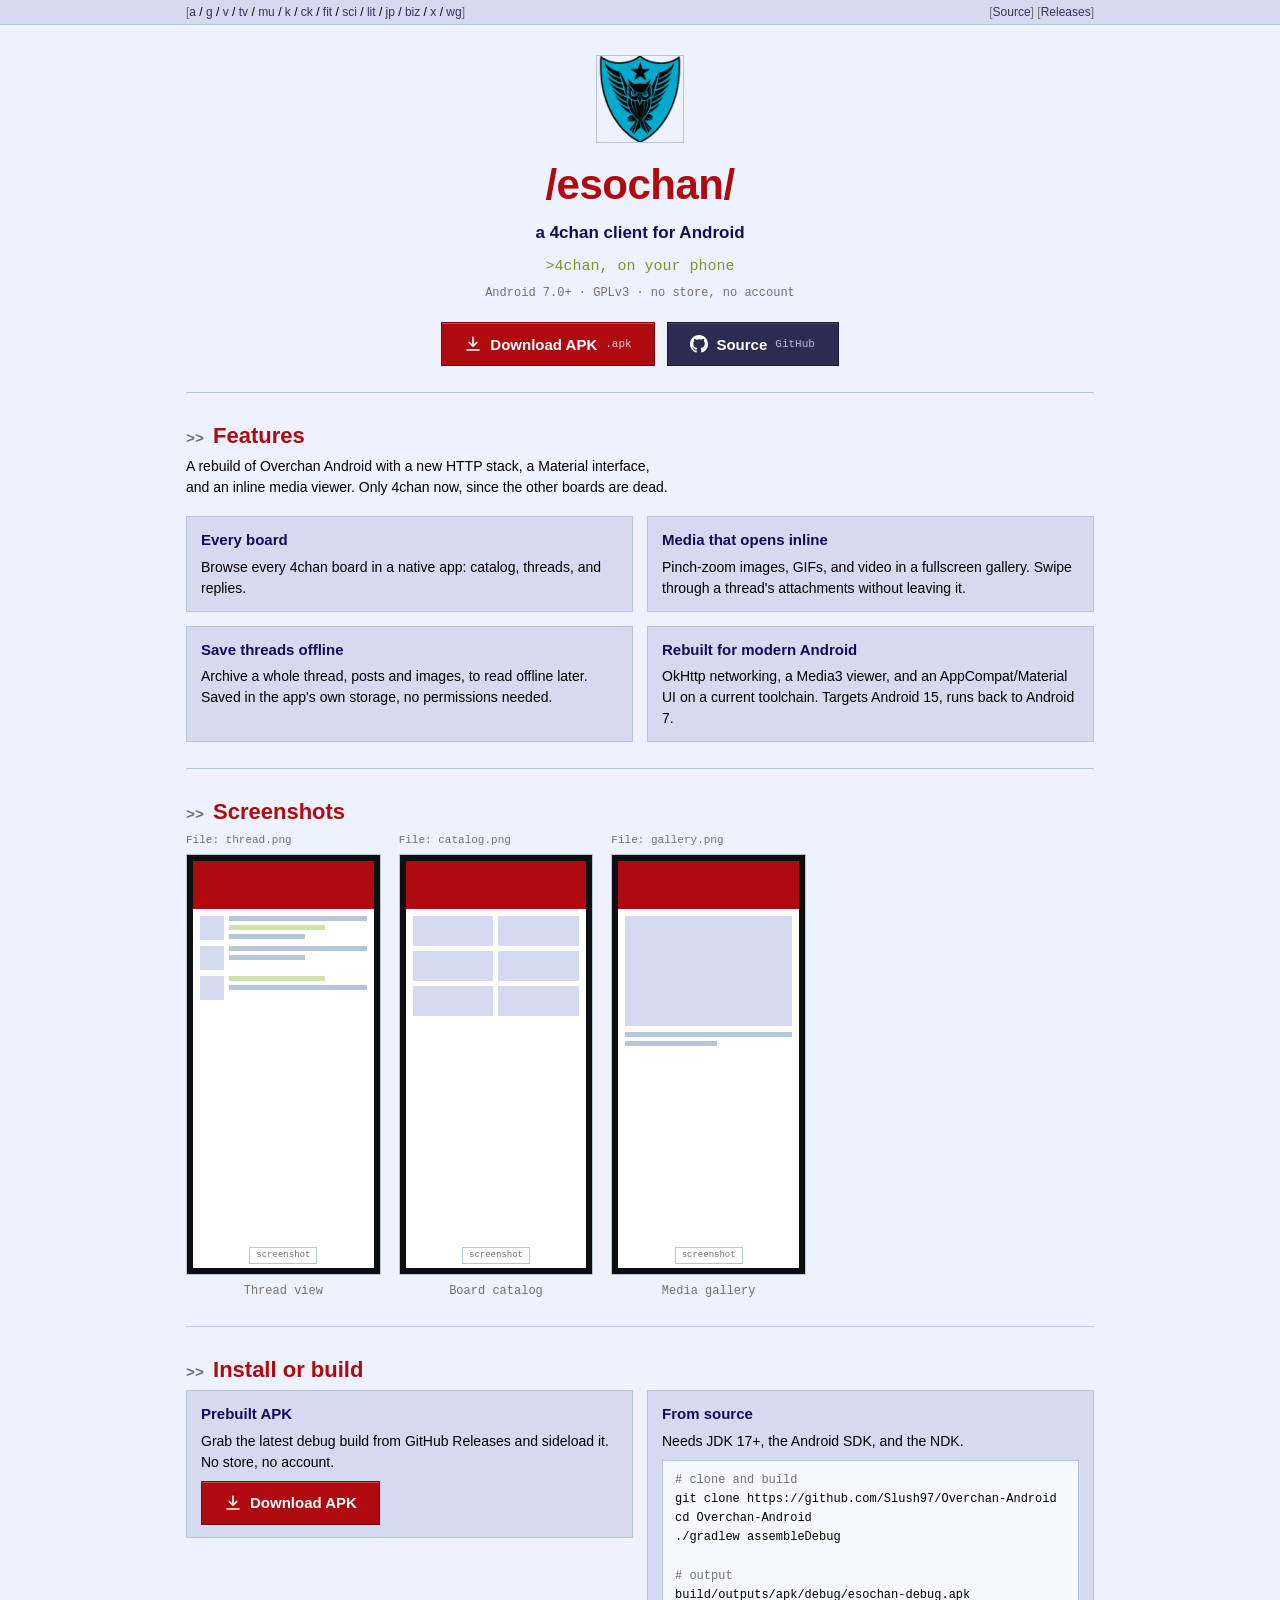
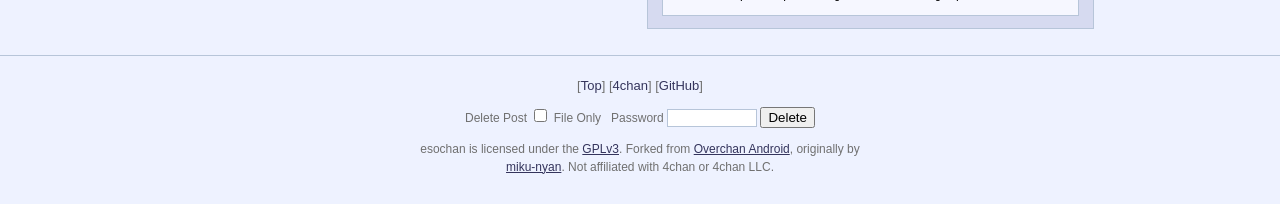
<file: index.html>
<!DOCTYPE html>
<html lang="en" dir="ltr">
<head>
  <meta charset="utf-8">
  <meta name="viewport" content="width=device-width, initial-scale=1">
  <meta name="theme-color" content="#d6daf0">
  <title>/esochan/ - a 4chan client for Android</title>
  <meta name="description" content="esochan - a 4chan client for Android, rebuilt from Overchan Android. GPLv3.">
  <meta property="og:title" content="/esochan/ - a 4chan client">
  <meta property="og:description" content="A 4chan client for Android, rebuilt from Overchan Android.">
  <link rel="icon" type="image/png" href="assets/icon.png">
  <link rel="stylesheet" href="style.css">
</head>
<body>

  <!-- top board bar -->
  <nav class="navbar">
    <div class="wrap">
      <span class="boards">
        <span class="brackets">[</span><!--
        --><a href="https://boards.4chan.org/a/">a</a> /
        <a href="https://boards.4chan.org/g/">g</a> /
        <a href="https://boards.4chan.org/v/">v</a> /
        <a href="https://boards.4chan.org/tv/">tv</a> /
        <a href="https://boards.4chan.org/mu/">mu</a> /
        <a href="https://boards.4chan.org/k/">k</a> /
        <a href="https://boards.4chan.org/ck/">ck</a> /
        <a href="https://boards.4chan.org/fit/">fit</a> /
        <a href="https://boards.4chan.org/sci/">sci</a> /
        <a href="https://boards.4chan.org/lit/">lit</a> /
        <a href="https://boards.4chan.org/jp/">jp</a> /
        <a href="https://boards.4chan.org/biz/">biz</a> /
        <a href="https://boards.4chan.org/x/">x</a> /
        <a href="https://boards.4chan.org/wg/">wg</a><!--
        --><span class="brackets">]</span>
      </span>
      <span class="right">
        <span class="brackets">[</span><a href="https://github.com/Slush97/Overchan-Android">Source</a><span class="brackets">]</span>
        <span class="brackets">[</span><a href="https://github.com/Slush97/Overchan-Android/releases">Releases</a><span class="brackets">]</span>
      </span>
    </div>
  </nav>

  <!-- hero -->
  <header class="hero">
    <img class="logo" src="assets/icon.png" width="88" height="88" alt="esochan icon">
    <h1>/esochan/</h1>
    <p class="tagline">a 4chan client for Android</p>
    <p class="greentext">&gt;4chan, on your phone</p>
    <p class="meta">Android 7.0+ &middot; GPLv3 &middot; no store, no account</p>
    <div class="cta">
      <a class="btn primary" href="https://github.com/Slush97/Overchan-Android/releases">
        <svg viewBox="0 0 24 24" fill="none" stroke="currentColor" stroke-width="2.2" stroke-linecap="round" stroke-linejoin="round" aria-hidden="true"><path d="M12 3v11"/><path d="M7 10l5 5 5-5"/><path d="M4 20h16"/></svg>
        Download APK <span class="sub">.apk</span>
      </a>
      <a class="btn github" href="https://github.com/Slush97/Overchan-Android">
        <svg viewBox="0 0 16 16" fill="currentColor" aria-hidden="true"><path d="M8 0C3.58 0 0 3.58 0 8c0 3.54 2.29 6.53 5.47 7.59.4.07.55-.17.55-.38 0-.19-.01-.82-.01-1.49-2.01.37-2.53-.49-2.69-.94-.09-.23-.48-.94-.82-1.13-.28-.15-.68-.52-.01-.53.63-.01 1.08.58 1.23.82.72 1.21 1.87.87 2.33.66.07-.52.28-.87.51-1.07-1.78-.2-3.64-.89-3.64-3.95 0-.87.31-1.59.82-2.15-.08-.2-.36-1.02.08-2.12 0 0 .67-.21 2.2.82a7.6 7.6 0 012-.27c.68 0 1.36.09 2 .27 1.53-1.04 2.2-.82 2.2-.82.44 1.1.16 1.92.08 2.12.51.56.82 1.27.82 2.15 0 3.07-1.87 3.75-3.65 3.95.29.25.54.73.54 1.48 0 1.07-.01 1.93-.01 2.2 0 .21.15.46.55.38A8.01 8.01 0 0016 8c0-4.42-3.58-8-8-8z"/></svg>
        Source <span class="sub">GitHub</span>
      </a>
    </div>
  </header>

  <div class="wrap">

    <!-- features -->
    <section id="features">
      <h2 class="sectionTitle">Features</h2>
      <p class="sectionLede">A rebuild of Overchan Android with a new HTTP stack, a Material interface, and an inline media viewer. Only 4chan now, since the other boards are dead.</p>
      <div class="grid">
        <div class="card">
          <h3>Every board</h3>
          <p>Browse every 4chan board in a native app: catalog, threads, and replies.</p>
        </div>
        <div class="card">
          <h3>Media that opens inline</h3>
          <p>Pinch-zoom images, GIFs, and video in a fullscreen gallery. Swipe through a thread's attachments without leaving it.</p>
        </div>
        <div class="card">
          <h3>Save threads offline</h3>
          <p>Archive a whole thread, posts and images, to read offline later. Saved in the app's own storage, no permissions needed.</p>
        </div>
        <div class="card">
          <h3>Rebuilt for modern Android</h3>
          <p>OkHttp networking, a Media3 viewer, and an AppCompat/Material UI on a current toolchain. Targets Android 15, runs back to Android 7.</p>
        </div>
      </div>
    </section>

    <!-- screenshots -->
    <section id="screens">
      <h2 class="sectionTitle">Screenshots</h2>
      <div class="shots">
        <figure class="shot">
          <span class="fileinfo">File: thread.png</span>
          <div class="phone" role="img" aria-label="Screenshot placeholder: thread view">
            <div class="screen">
              <div class="appbar"></div>
              <div class="body">
                <div class="row"><div class="thumb"></div><div class="lines"><i></i><i class="green"></i><i class="short"></i></div></div>
                <div class="row"><div class="thumb"></div><div class="lines"><i></i><i class="short"></i></div></div>
                <div class="row"><div class="thumb"></div><div class="lines"><i class="green"></i><i></i></div></div>
              </div>
            </div>
            <span class="ph-label">screenshot</span>
          </div>
          <figcaption>Thread view</figcaption>
        </figure>
        <figure class="shot">
          <span class="fileinfo">File: catalog.png</span>
          <div class="phone" role="img" aria-label="Screenshot placeholder: board catalog">
            <div class="screen">
              <div class="appbar"></div>
              <div class="grid2"><span></span><span></span><span></span><span></span><span></span><span></span></div>
            </div>
            <span class="ph-label">screenshot</span>
          </div>
          <figcaption>Board catalog</figcaption>
        </figure>
        <figure class="shot">
          <span class="fileinfo">File: gallery.png</span>
          <div class="phone" role="img" aria-label="Screenshot placeholder: media gallery">
            <div class="screen">
              <div class="appbar"></div>
              <div class="body">
                <div class="row"><div class="thumb" style="width:100%;height:110px"></div></div>
                <div class="row"><div class="lines"><i></i><i class="short"></i></div></div>
              </div>
            </div>
            <span class="ph-label">screenshot</span>
          </div>
          <figcaption>Media gallery</figcaption>
        </figure>
      </div>
    </section>

    <!-- get it -->
    <section id="get">
      <h2 class="sectionTitle">Install or build</h2>
      <div class="getgrid">
        <div class="card">
          <h3>Prebuilt APK</h3>
          <p>Grab the latest debug build from GitHub Releases and sideload it. No store, no account.</p>
          <p><a class="btn primary" href="https://github.com/Slush97/Overchan-Android/releases">
            <svg viewBox="0 0 24 24" fill="none" stroke="currentColor" stroke-width="2.2" stroke-linecap="round" stroke-linejoin="round" aria-hidden="true"><path d="M12 3v11"/><path d="M7 10l5 5 5-5"/><path d="M4 20h16"/></svg>
            Download APK</a></p>
        </div>
        <div class="card">
          <h3>From source</h3>
          <p>Needs JDK 17+, the Android SDK, and the NDK.</p>
<pre class="code"><span class="c"># clone and build</span>
git clone https://github.com/Slush97/Overchan-Android
cd Overchan-Android
./gradlew assembleDebug

<span class="c"># output</span>
build/outputs/apk/debug/esochan-debug.apk</pre>
        </div>
      </div>
    </section>

  </div>

  <!-- footer -->
  <footer class="footer">
    <div class="nav">
      <span class="brackets">[</span><a href="#">Top</a><span class="brackets">]</span>
      <span class="brackets">[</span><a href="https://boards.4chan.org/">4chan</a><span class="brackets">]</span>
      <span class="brackets">[</span><a href="https://github.com/Slush97/Overchan-Android">GitHub</a><span class="brackets">]</span>
    </div>
    <form class="delform" onsubmit="return false" aria-label="Delete post (decorative)">
      Delete Post <input type="checkbox" aria-label="File only"> File Only
      &nbsp; Password <input type="text" aria-label="Password">
      <input type="submit" value="Delete">
    </form>
    <div class="disclaimer">
      esochan is licensed under the <a href="https://www.gnu.org/licenses/gpl-3.0.txt">GPLv3</a>.
      Forked from <a href="https://github.com/miku-nyan/Overchan-Android">Overchan Android</a>, originally by
      <a href="https://github.com/miku-nyan">miku-nyan</a>. Not affiliated with 4chan or 4chan LLC.
    </div>
  </footer>

</body>
</html>
</file>
<file: style.css>
/* esochan — normal landing layout in classic Yotsuba B imageboard styling (light-only by design) */

:root {
  color-scheme: light;

  --bg: #eef2ff;          /* Yotsuba B page */
  --card: #d6daf0;        /* post-blue card */
  --card-border: #b7c5d9;
  --nav-bg: #d6daf0;
  --ink: #000000;
  --ink-soft: #707070;
  --title-red: #af0a0f;
  --subject: #0f0c5d;     /* navy */
  --name: #117743;        /* poster green */
  --green: #789922;       /* greentext */
  --link: #34345c;
  --link-hover: #dd0000;

  --font: arial, helvetica, sans-serif;
  --font-title: "Tahoma", "Verdana", arial, sans-serif;
  --font-mono: "Courier New", monospace;

  --wrap: 940px;
}

* { box-sizing: border-box; }

body {
  margin: 0;
  background: var(--bg);
  color: var(--ink);
  font-family: var(--font);
  font-size: 14px;
  line-height: 1.5;
}

a { color: var(--link); text-decoration: underline; }
a:hover { color: var(--link-hover); }
:focus-visible { outline: 1px dotted var(--ink); outline-offset: 2px; }

hr { border: none; border-top: 1px solid var(--card-border); margin: 0; }

.wrap { max-width: var(--wrap); margin: 0 auto; padding: 0 16px; }

/* ---- top board bar ---- */
.navbar { background: var(--nav-bg); border-bottom: 1px solid var(--card-border); font-size: 12px; }
.navbar .wrap { display: flex; align-items: baseline; flex-wrap: wrap; gap: 6px; padding-top: 3px; padding-bottom: 3px; }
.navbar a { text-decoration: none; }
.navbar a:hover { text-decoration: underline; }
.navbar .boards { color: var(--ink); }
.navbar .brackets { color: var(--ink-soft); }
.navbar .right { margin-left: auto; }

/* ---- hero ---- */
.hero { text-align: center; padding: 30px 16px 26px; }
.hero img.logo {
  width: 88px; height: 88px; display: block; margin: 0 auto 10px;
  border: 1px solid var(--card-border);
}
.hero h1 {
  font-family: var(--font-title);
  color: var(--title-red);
  font-weight: bold;
  font-size: 42px;
  margin: 0;
  letter-spacing: -0.5px;
}
.hero .tagline { font-size: 17px; color: var(--subject); font-weight: bold; margin: 4px 0 0; }
.hero .greentext { font-family: var(--font-mono); color: var(--green); font-size: 15px; margin: 10px 0 0; }
.hero .meta { color: var(--ink-soft); font-size: 12px; font-family: var(--font-mono); margin: 6px 0 0; }

.cta { display: flex; gap: 12px; justify-content: center; flex-wrap: wrap; margin-top: 20px; }
.btn {
  display: inline-flex; align-items: center; justify-content: center; gap: 8px;
  font-family: var(--font); font-size: 15px; font-weight: bold; line-height: 1;
  padding: 12px 22px; min-width: 172px;
  text-decoration: none; border: 1px solid var(--card-border);
  background: var(--card); color: var(--subject);
  box-shadow: inset 0 1px 0 rgba(255, 255, 255, .55);
  transition: background .12s ease, transform .04s ease, box-shadow .12s ease;
}
.btn:hover { background: #c6cbe9; color: var(--subject); text-decoration: none; }
.btn:active { transform: translateY(1px); box-shadow: inset 0 1px 3px rgba(0, 0, 0, .22); }
.btn svg { flex: none; width: 18px; height: 18px; }
.btn .sub { font-weight: normal; font-family: var(--font-mono); font-size: 11px; opacity: .8; }

.btn.primary { background: var(--title-red); border-color: #7a0709; color: #fff; box-shadow: inset 0 1px 0 rgba(255, 255, 255, .28); }
.btn.primary:hover { background: #8f080c; color: #fff; }
.btn.primary:active { box-shadow: inset 0 1px 4px rgba(0, 0, 0, .4); }

.btn.github { background: #2c2c52; border-color: #1c1c3a; color: #fff; box-shadow: inset 0 1px 0 rgba(255, 255, 255, .12); }
.btn.github:hover { background: #3a3a66; color: #fff; }
.btn.github .sub { color: #b9bbe0; opacity: 1; }

/* ---- sections ---- */
section { padding: 26px 0; border-top: 1px solid var(--card-border); }
.sectionTitle {
  font-family: var(--font-title);
  color: var(--title-red);
  font-weight: bold;
  font-size: 22px;
  margin: 0 0 4px;
}
.sectionTitle::before { content: ">> "; color: var(--ink-soft); font-family: var(--font-mono); font-size: 15px; }
.sectionLede { color: var(--ink); margin: 0 0 18px; max-width: 62ch; }

/* ---- features grid ---- */
.grid { display: grid; grid-template-columns: 1fr 1fr; gap: 14px; }
.card { background: var(--card); border: 1px solid var(--card-border); padding: 12px 14px; }
.card h3 { color: var(--subject); font-size: 15px; margin: 0 0 5px; }
.card p { margin: 0; }

/* ---- screenshots ---- */
.shots { display: grid; grid-template-columns: repeat(3, 1fr); gap: 18px; max-width: 620px; }
figure.shot { margin: 0; text-align: center; }
figure.shot .fileinfo { font-family: var(--font-mono); font-size: 11px; color: var(--ink-soft); display: block; margin-bottom: 5px; text-align: left; }
.phone {
  position: relative; width: 100%; aspect-ratio: 9 / 19.5;
  background: #0d0e0f; padding: 6px; border: 1px solid var(--card-border);
}
.screen { width: 100%; height: 100%; overflow: hidden; background: #fff; display: flex; flex-direction: column; }
.screen .appbar { background: var(--title-red); height: 12%; }
.screen .body { flex: 1; padding: 7px; display: flex; flex-direction: column; gap: 6px; }
.screen .row { display: flex; gap: 5px; }
.screen .thumb { width: 24px; height: 24px; background: var(--card); flex: none; }
.screen .lines { flex: 1; display: flex; flex-direction: column; gap: 4px; }
.screen .lines i { display: block; height: 5px; background: var(--card-border); }
.screen .lines i.short { width: 55%; }
.screen .lines i.green { background: #cfe0a8; width: 70%; }
.screen .grid2 { display: grid; grid-template-columns: 1fr 1fr; gap: 5px; padding: 7px; }
.screen .grid2 span { height: 30px; background: var(--card); }
.ph-label { position: absolute; bottom: 10px; left: 50%; transform: translateX(-50%); font-family: var(--font-mono); font-size: 9px; color: var(--ink-soft); background: rgba(255,255,255,.85); padding: 1px 6px; border: 1px solid var(--card-border); }
figcaption { font-family: var(--font-mono); font-size: 12px; color: var(--ink-soft); margin-top: 7px; }

/* ---- get it ---- */
.getgrid { display: grid; grid-template-columns: 1fr 1fr; gap: 14px; align-items: start; }
.card p + p { margin-top: 8px; }
pre.code {
  background: #f6f7ff; border: 1px solid var(--card-border);
  padding: 10px 12px; overflow-x: auto;
  font-family: var(--font-mono); font-size: 12px; line-height: 1.6; color: var(--ink);
  margin: 8px 0 0;
}
pre.code .c { color: var(--ink-soft); }

/* ---- footer ---- */
.footer { border-top: 1px solid var(--card-border); text-align: center; font-size: 12px; color: var(--ink-soft); padding: 20px 16px 28px; }
.footer .nav { font-size: 13px; margin-bottom: 8px; }
.footer .nav a { text-decoration: none; }
.footer .nav a:hover { text-decoration: underline; }
.footer .delform { margin: 10px 0 12px; }
.footer .delform input[type=text] { font-size: 12px; padding: 1px 3px; border: 1px solid var(--card-border); width: 90px; }
.footer .disclaimer { max-width: 68ch; margin: 8px auto 0; line-height: 1.5; }

/* ---- responsive ---- */
@media (max-width: 700px) {
  .shots { gap: 10px; max-width: 100%; }  /* keep 3 phones in one row, no orphan */
}
@media (max-width: 640px) {
  body { font-size: 15px; }
  .wrap { padding: 0 14px; }
  .grid, .getgrid { grid-template-columns: 1fr; }
  .hero { padding: 24px 14px 22px; }
  .hero h1 { font-size: 34px; }
  section { padding: 22px 0; }
  .navbar .wrap { row-gap: 2px; }
}
@media (max-width: 420px) {
  .cta { flex-direction: column; align-items: stretch; }
  .cta .btn { width: 100%; }
  .sectionLede { font-size: 15px; }
  .phone { padding: 4px; }
  figure.shot .fileinfo, figcaption { font-size: 10px; }
}
@media (max-width: 340px) {
  .navbar { font-size: 11px; }
}
</file>
